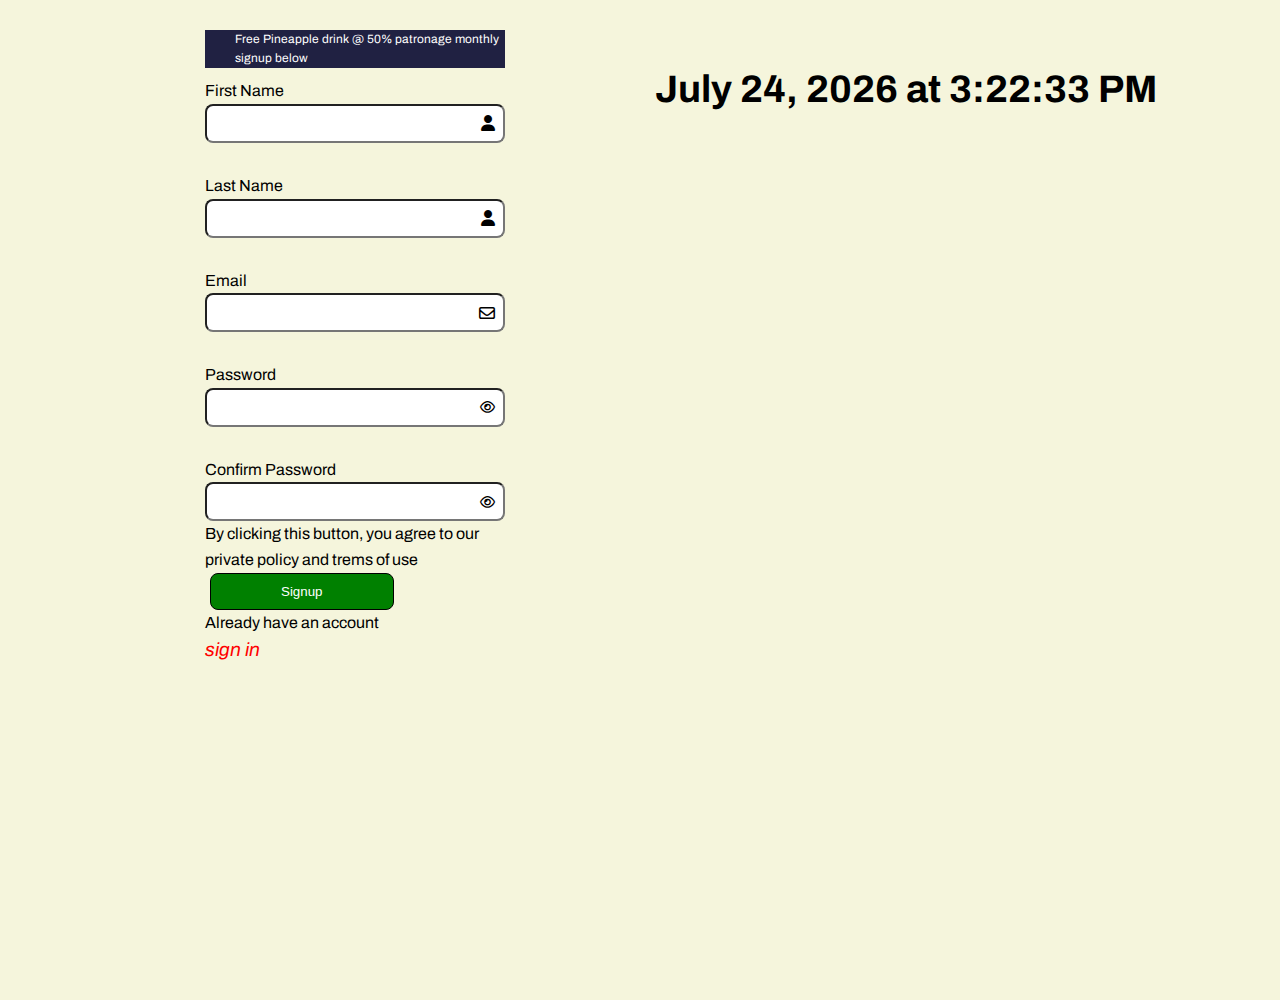
<file: index.html>
<!DOCTYPE html>
<html lang="en">
<head>
    <meta charset="UTF-8">
    <meta http-equiv="X-UA-Compatible" content="IE=edge">
    <meta name="viewport" content="width=device-width, initial-scale=1.0">
    <title> signup</title>
   <link rel="stylesheet" href="https://cdnjs.cloudflare.com/ajax/libs/font-awesome/6.1.2/css/all.min.css"> 
   <link rel="preconnect" href="https://fonts.googleapis.com">
   <link rel="preconnect" href="https://fonts.gstatic.com" crossorigin>
   <link href="https://fonts.googleapis.com/css2?family=Archivo:wght@500;700;900&display=swap" rel="stylesheet">
<link rel="stylesheet" href="./css/index.css"/>
     
</head>
<body>
    <section id="form" class="set">
        <div class="left" id="formdiv">
            <form id="mainform">
                <h4 class="head">Free Pineapple drink @ 50% patronage monthly signup below</h4>
                <label class="label">
                    <span>First Name</span>
                    <div class="last_name">
                    <input id="firstname" type="text"/>
                    <i class="fa-solid fa-user nameicon"></i>
                </div>
                </label>

                <label class="label">
                    <span class="span">Last Name</span>
                    <div class="last_name">
                    <input id="lastname" type="text"/>
                    <i class="fa-solid fa-user nameicon"></i>
                </div>
                </label>

                <label class="label">
                    <span>Email</span>
                    <div class="last_name">
                    <input id="email" type="email"/>
                    <i class="fa-regular fa-envelope nameicon"></i>
                </div>
                </label>

                    <label class="label ">
                    <span>Password</span>
                    <div class="password-input-wrapper">
                    <input id="pass-word" type="password"/>
                    <button type="button" data-password-lock="isunlocked" class="password_btn">  
                        <i  class="fa-regular fa-eye-slash locked"></i>
                        <i   class="fa-regular fa-eye unlocked"></i>
                    </button>
                </div>
                </label>

                <label class="label password-label">
                    <span>Confirm Password</span>
                    <div class="password-input-wrapper">
                    <input id="confirm-password" type="password"/>
                    <button type="button" data-password-lock="isunlocked" class="password_btn">
                        <i class="fa-regular fa-eye-slash locked"></i>
                        <i class="fa-regular fa-eye unlocked"></i>
                </button>
            </div>
                </label>
                <p class="p1">By clicking this button, you agree to our private policy and trems of use</p> 
                <input onclick="fun()" type="submit" value="Signup" class="signup-btn" >
                <p class="p2">Already have an account 
                   <p><a href="signin.html" class="signin-btn">sign in</a></p> 





                

            </form>
        </div>
   


        <div class="right" > 
            <h1 id="dateTime" class="clock"> clock</h1>
            <!-- <img src="/images/cartoon-image4.jpg" alt="laptop image" class="cartoon-item"> -->
        </div>
           
         </section>
         <script src="./js/index.js"></script>     
</body>
</html>
</file>
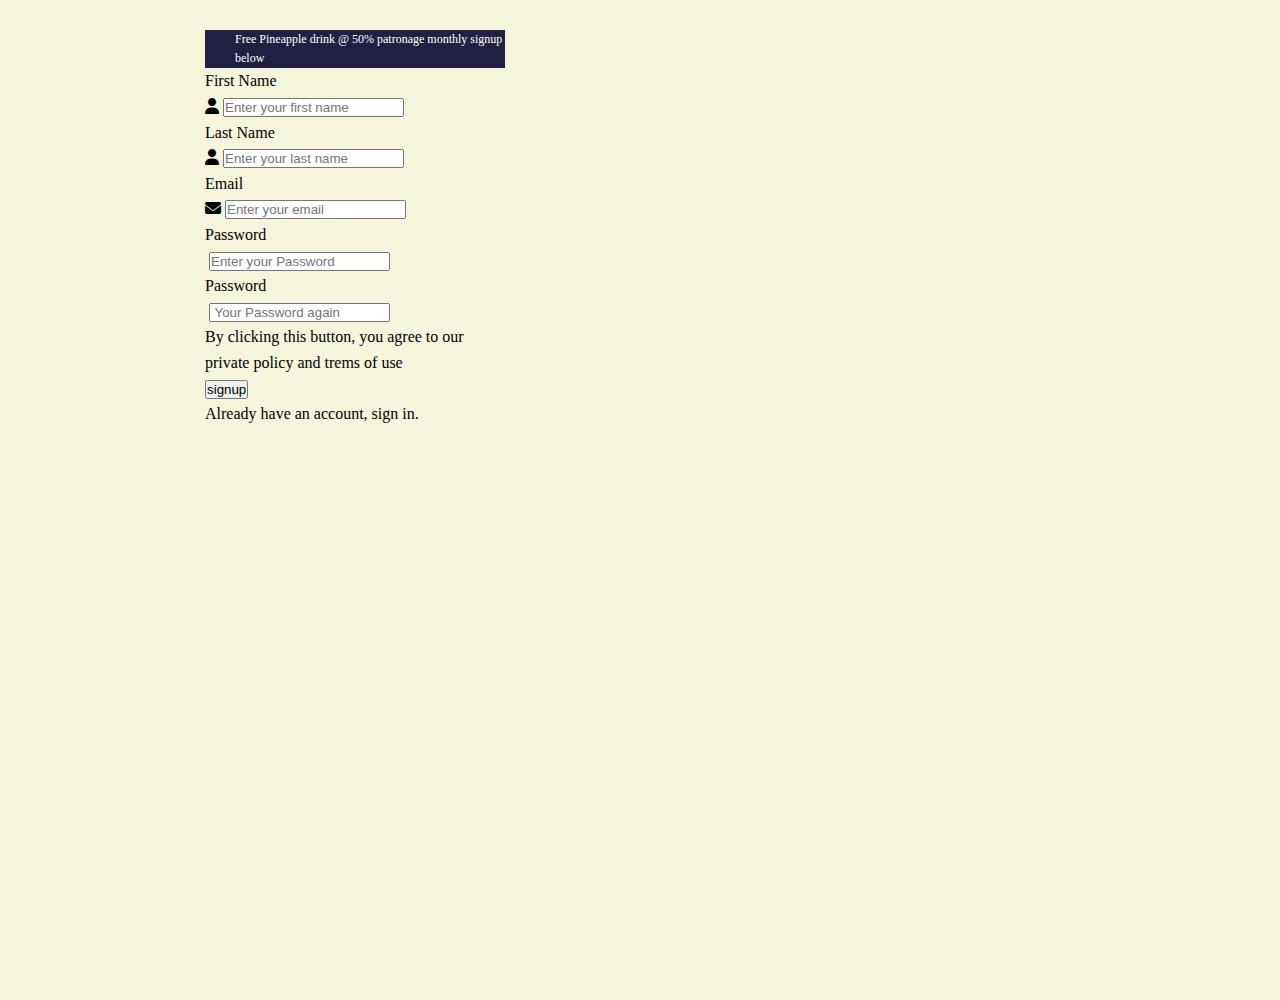
<file: html/index.html>
<!DOCTYPE html>
<html lang="en">
<head>
    <meta charset="UTF-8">
    <meta http-equiv="X-UA-Compatible" content="IE=edge">
    <meta name="viewport" content="width=device-width, initial-scale=1.0">
    <title> signup</title>
<link rel="stylesheet" href="https://cdnjs.cloudflare.com/ajax/libs/font-awesome/6.1.2/css/all.min.css">
    <link rel="preconnect" href="https://fonts.googleapis.com">
    <link rel="preconnect" href="https://fonts.gstatic.com" crossorigin>
    <link href="https://fonts.googleapis.com/css2?family=Cairo:wght@300&family=Lato:wght@700&display=swap" rel="stylesheet">

    <link rel="stylesheet" href="../css/index.css">
</head>
<body>
    <section class="set">
        <div class="left">
            
            <form method="post" >
                <h1 class="head">Free Pineapple drink @ 50% patronage monthly signup below</h1>
                <div class="forms">
                <div class="ficons" >
                <label  for="fname">First Name</label>
                <br>
                <i class="fa-solid fa-user icon"></i>
                <input placeholder="Enter your first name" type="text" id="fname" name="fname" >
                <br>
            </div>
            <div class="ficons">
                <label for="fname">Last Name</label><br>
                <i class="fa-solid fa-user icon"></i>
                <input placeholder="Enter your last name" type="text" id="lname" name="lname" >
                
                <br>
            </div>
            <div class="but ">
                <label for="email">Email</label><br>
                <i class="fa-sharp fa-solid fa-envelope emailicon"></i>
                <input placeholder="Enter your email" type="email" id="email" name="email" >
                
                <br>
                
            </div>
            <div class="btn">
                <label for="password">Password</label><br>
                <i class="fa-sharp fa-solid   passwordeye " id="togglePassword"></i>
                <input placeholder="Enter your Password" type="password" id="Password" name="Password" >
                
                <br>
            </div>
            <div class="btn">
                <label for="password">Password</label><br>
                <i class="fa-sharp fa-solid  eye passwordeye "></i>
                <input placeholder=" Your Password again" type="password" id="password" name="password" >
                
                <br>
               
            </div >
                <p class="byclick">By clicking this button, you agree to our private policy and trems of use </p>
                <button type="submit" class="buton">signup</button>

               <p class="byclick"> Already have an account,<span  class="signin"> sign in.</span> </p>

            </div>

            </form>
            
        </div>
        
        <div class="right" > </div>
        

    </section>
</body>
</html>
</file>
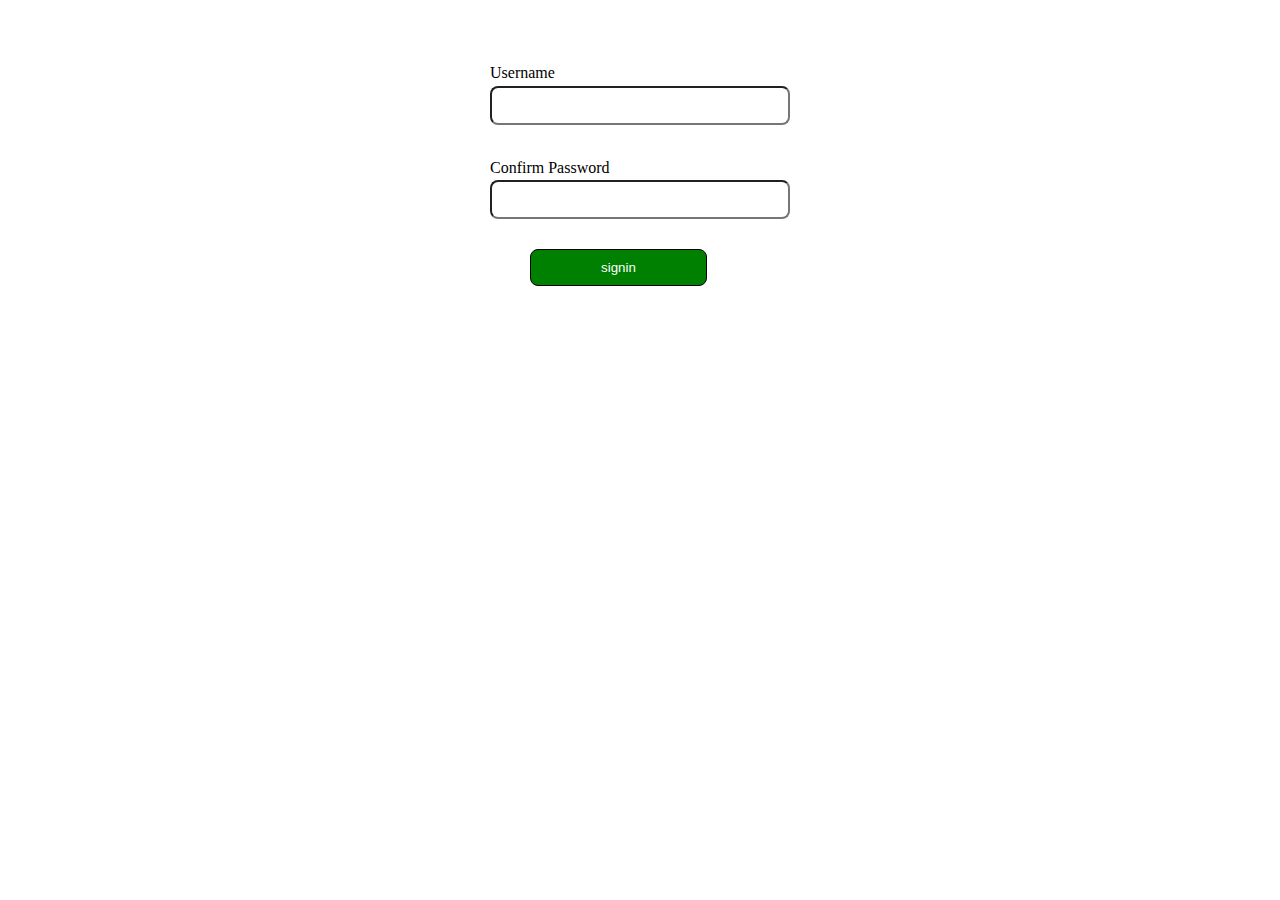
<file: signin.html>
<!DOCTYPE html>
<html lang="en">
<head>
    <meta charset="UTF-8">
    <meta http-equiv="X-UA-Compatible" content="IE=edge">
    <meta name="viewport" content="width=device-width, initial-scale=1.0">
    <title>Document</title>
    <link rel="stylesheet" href="/css/index.css">
</head>
<body>
    <form>
        <div class="formcontainer">
            <label class="label">
                <span>Username</span>
                <div class="last_name">
                <input id="user-name" type="text"/>
                </div>
            </label>
    
            <label class="label password-label">
                <span>Confirm Password</span>
                <div class="password-input-wrapper">
                <input id="confirm-password3" type="password"/>
            </div>
            </label>
             
            <button onclick="login" type="submit"  class="signup-btn signup-btn2" >signin</button>
            
    
    
        
    </form>
</body>
</html>
</file>
<file: css/index.css>
*{
padding: 0;
margin: 0;
box-sizing: border-box;
}

body{
 font-family: Archivo;
  line-height: 1.6;
}


.set{
    display: flex;
    width: 100%;
    height: 1000px 
}

.left , .right {
    flex-basis: 50%;
}

.left {
    background-color: beige;
    padding-left:70px;
}
.head{
    padding-left: 30px;
    margin-top: 30px;
    font-family:Archivo;
    font-weight: 400;
    font-size: 12px;
      color: #fff;
  background-color: #202142;
}

 .right {
    background-color: beige;
   /* background-image: url(https://res.cloudinary.com/oziomadibia/image/upload/v1671212292/pexels-teona-swift-6912818_v4ukji.jpg); */ 
     background-size: contain;
    background-position: center ;
    background-repeat: no-repeat; 
}
.clock{
    display: flex;
    justify-content: center;
    align-items: center;
    height: 20vh;
    font-size: 3vw;
    width: 80%;
    margin-left: 10px;
    
    
}


.label{
    display: flex;
    flex-direction: column;
}

form{
    max-width: 300px;
    margin: auto;
}
.label+.label{
    margin-top: 20px;
}
.label > span{
    display: inline-block;
    margin-top: 10px;
    
}

.label  input{
    padding: 10px 16px;
    border-radius: 8px;
    width: 100%;
}
.password-input-wrapper{
    position: relative;
}
.password_btn{
    position: absolute;
    top: 50%;
    transform: translateY(-50%);
    right: 10px;
    background-color: transparent;
    border: none;
    outline: none;
    cursor: pointer;
}

.password_btn[data-password-lock="islocked"] > .unlocked{
    display: none;
}
.password_btn[data-password-lock="isunlocked"] > .locked{
    display: none;
}


.last_name{
    position: relative;

}
.nameicon{
    position: absolute;
    top: 50%;
    transform: translateY(-50%);
    right: 10px;
    
}
.signup-btn{
    background-color: green;
    margin-left: 5px;
    padding-left: 70px;
    padding-right: 70px;
    padding-top: 10px;
    padding-bottom: 10px;
    border-radius: 8px;
    border: 1px solid black;
    color: white;
    cursor: pointer;
}

.signin-btn{
    color: red;
    cursor: pointer;
    border: none;
    font-family: Archivo;
    font-weight: 400;
    font-size: 16px;
    font-style: italic;
    text-decoration: none;
    font-size: larger;
}
.p1{
    font-family: Archivo;

}
.formcontainer{
    margin-top: 50px;
}
.signup-btn2{
    margin-top: 30px;
    margin-left: 40px;
}
.cartoon-item{
    height: 250px; 
    width:300;  
    
}
</file>
